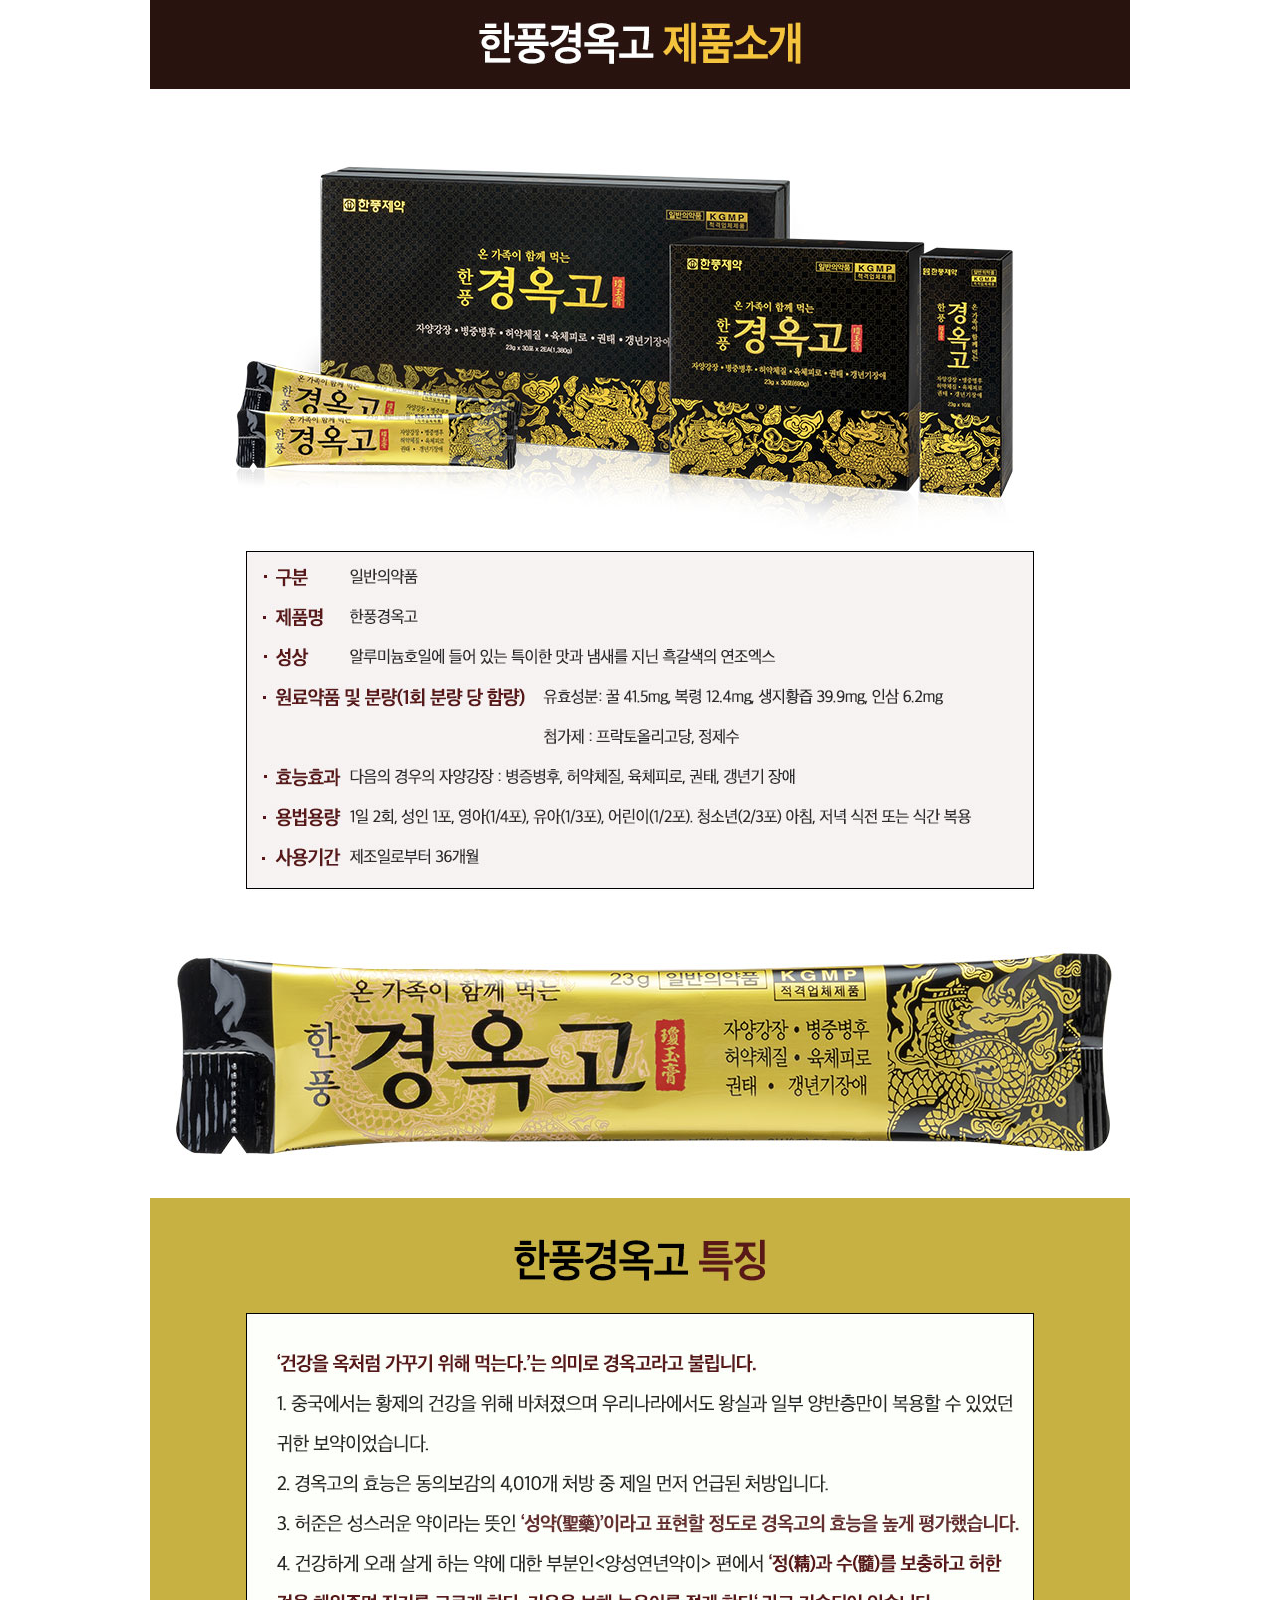
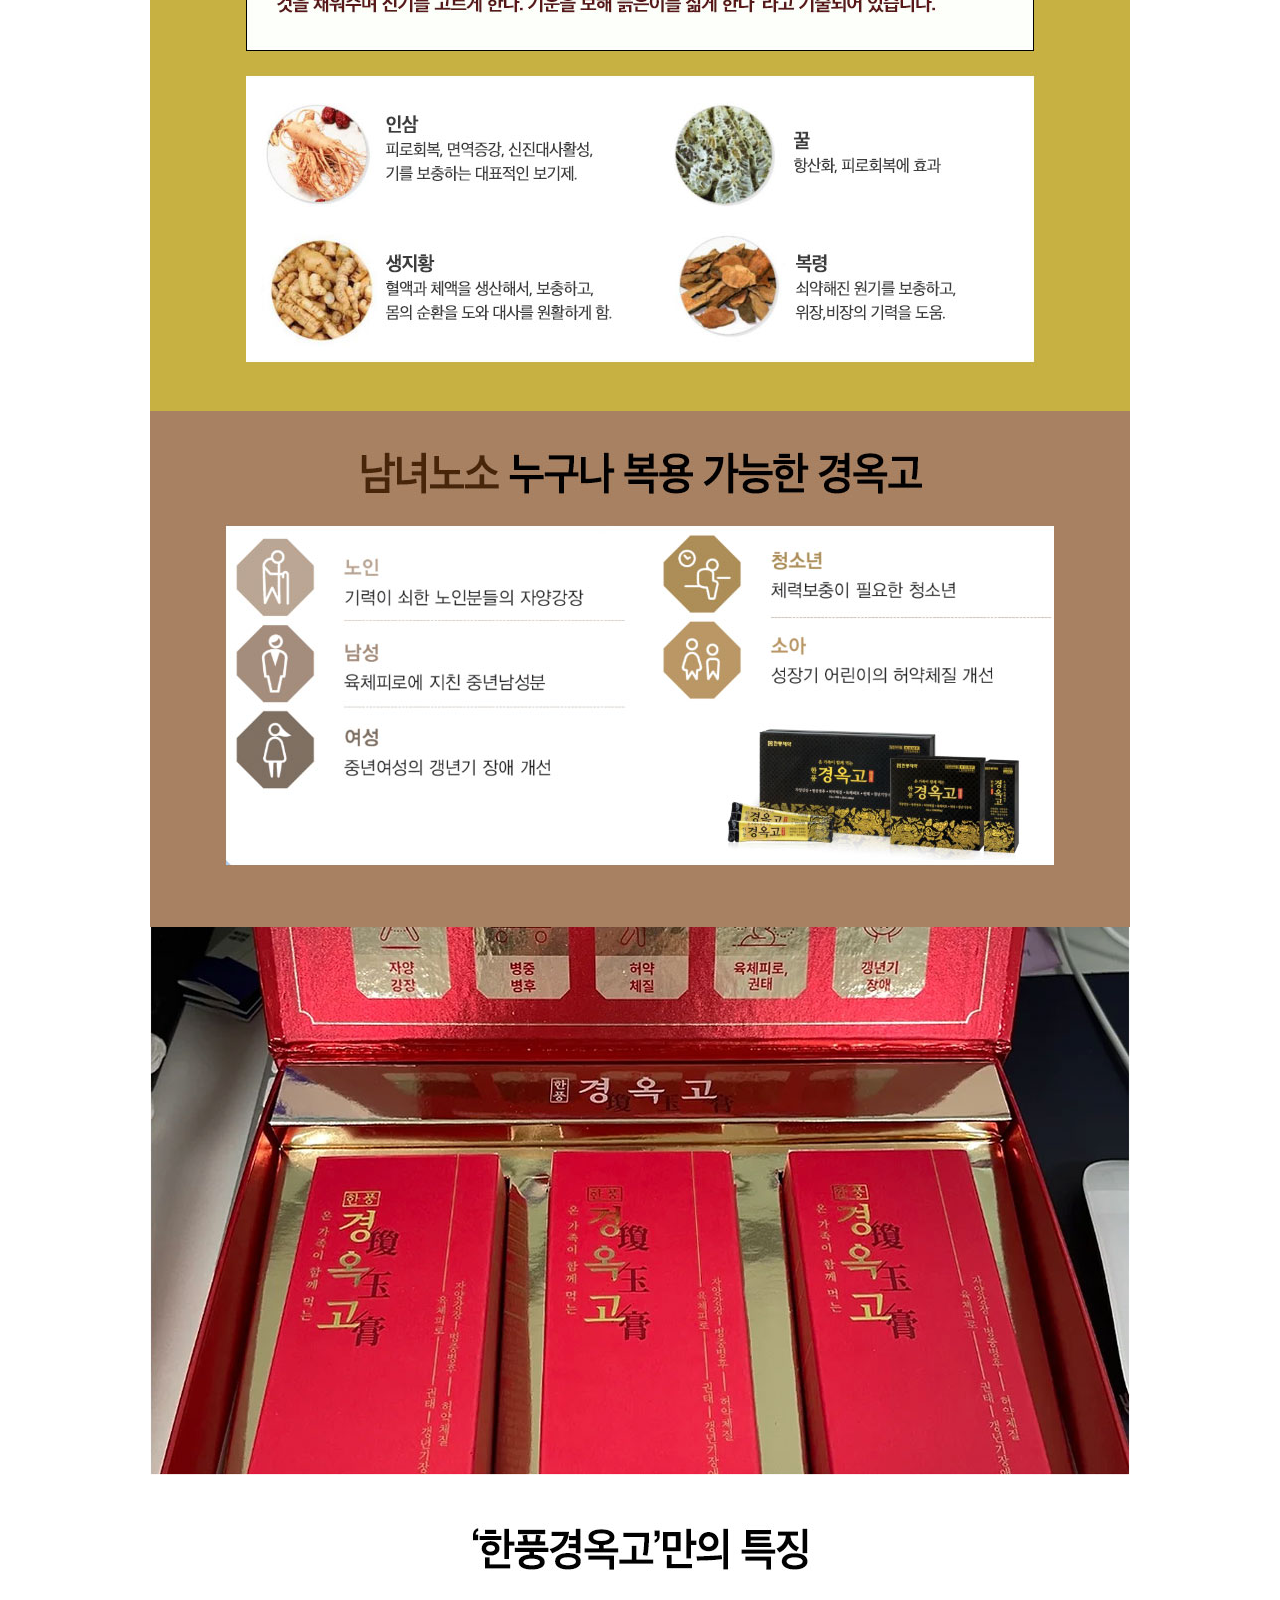
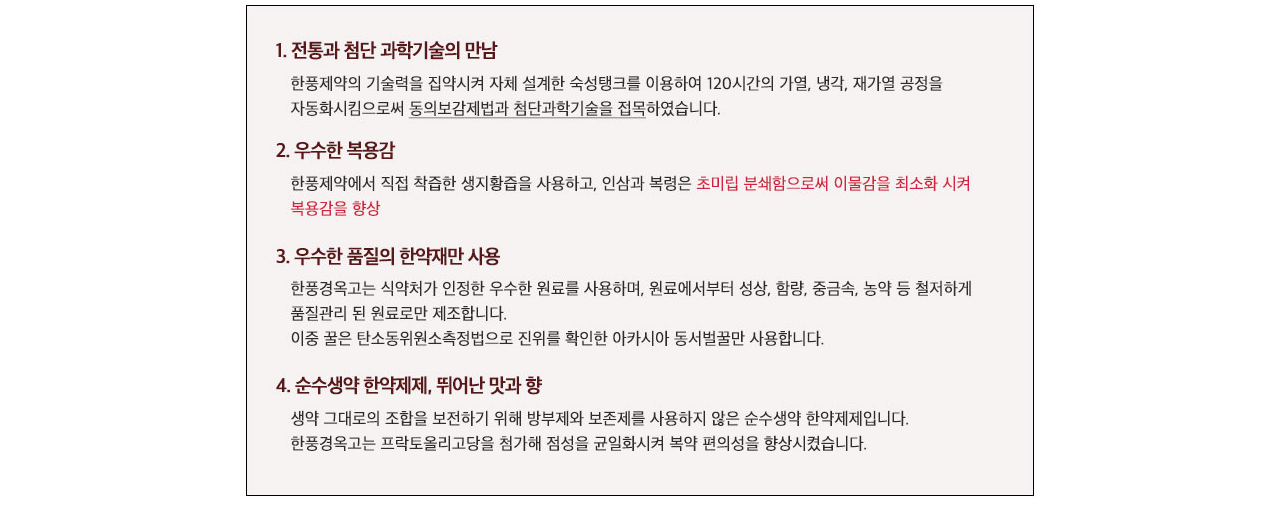
<file: product01.html>
<html>
<head>
<title>경옥고제품소개</title>
<meta http-equiv="Content-Type" content="text/html; charset=utf-8">
<meta http-equiv="pragma" content="no-cache">
<meta http-equiv="cache-control" content="no-cache">
<meta http-equiv="expires" content="0">
</head>
<body bgcolor="#FFFFFF" leftmargin="0" topmargin="0" marginwidth="0" marginheight="0">
<!-- Save for Web Slices (경옥고제품소개.psd) -->
<table id="Table_01" width="980" height="3726" border="0" cellpadding="0" cellspacing="0" align="center">
	<tr>
		<td>
			<img src="images/product01_01.jpg"></td>
	</tr>
	<tr>
		<td>
			<img src="images/product01_02.jpg"></td>
	</tr>
	<tr>
		<td>
			<img src="images/product01_03.jpg"></td>
	</tr>
	<tr>
		<td>
			<img src="images/product01_04.jpg"></td>
	</tr>
	<tr>
		<td>
			<img src="images/product01_05.jpg"></td>
	</tr>
	<tr>
		<td>
			<img src="images/product01_06.jpg"></td>
	</tr>
	<tr>
		<td>
			<img src="images/product01_07.jpg"></td>
	</tr>
	<tr>
		<td>
			<img src="images/product01_08.jpg"></td>
	</tr>
</table>
<!-- End Save for Web Slices -->
</body>
</html>
</file>
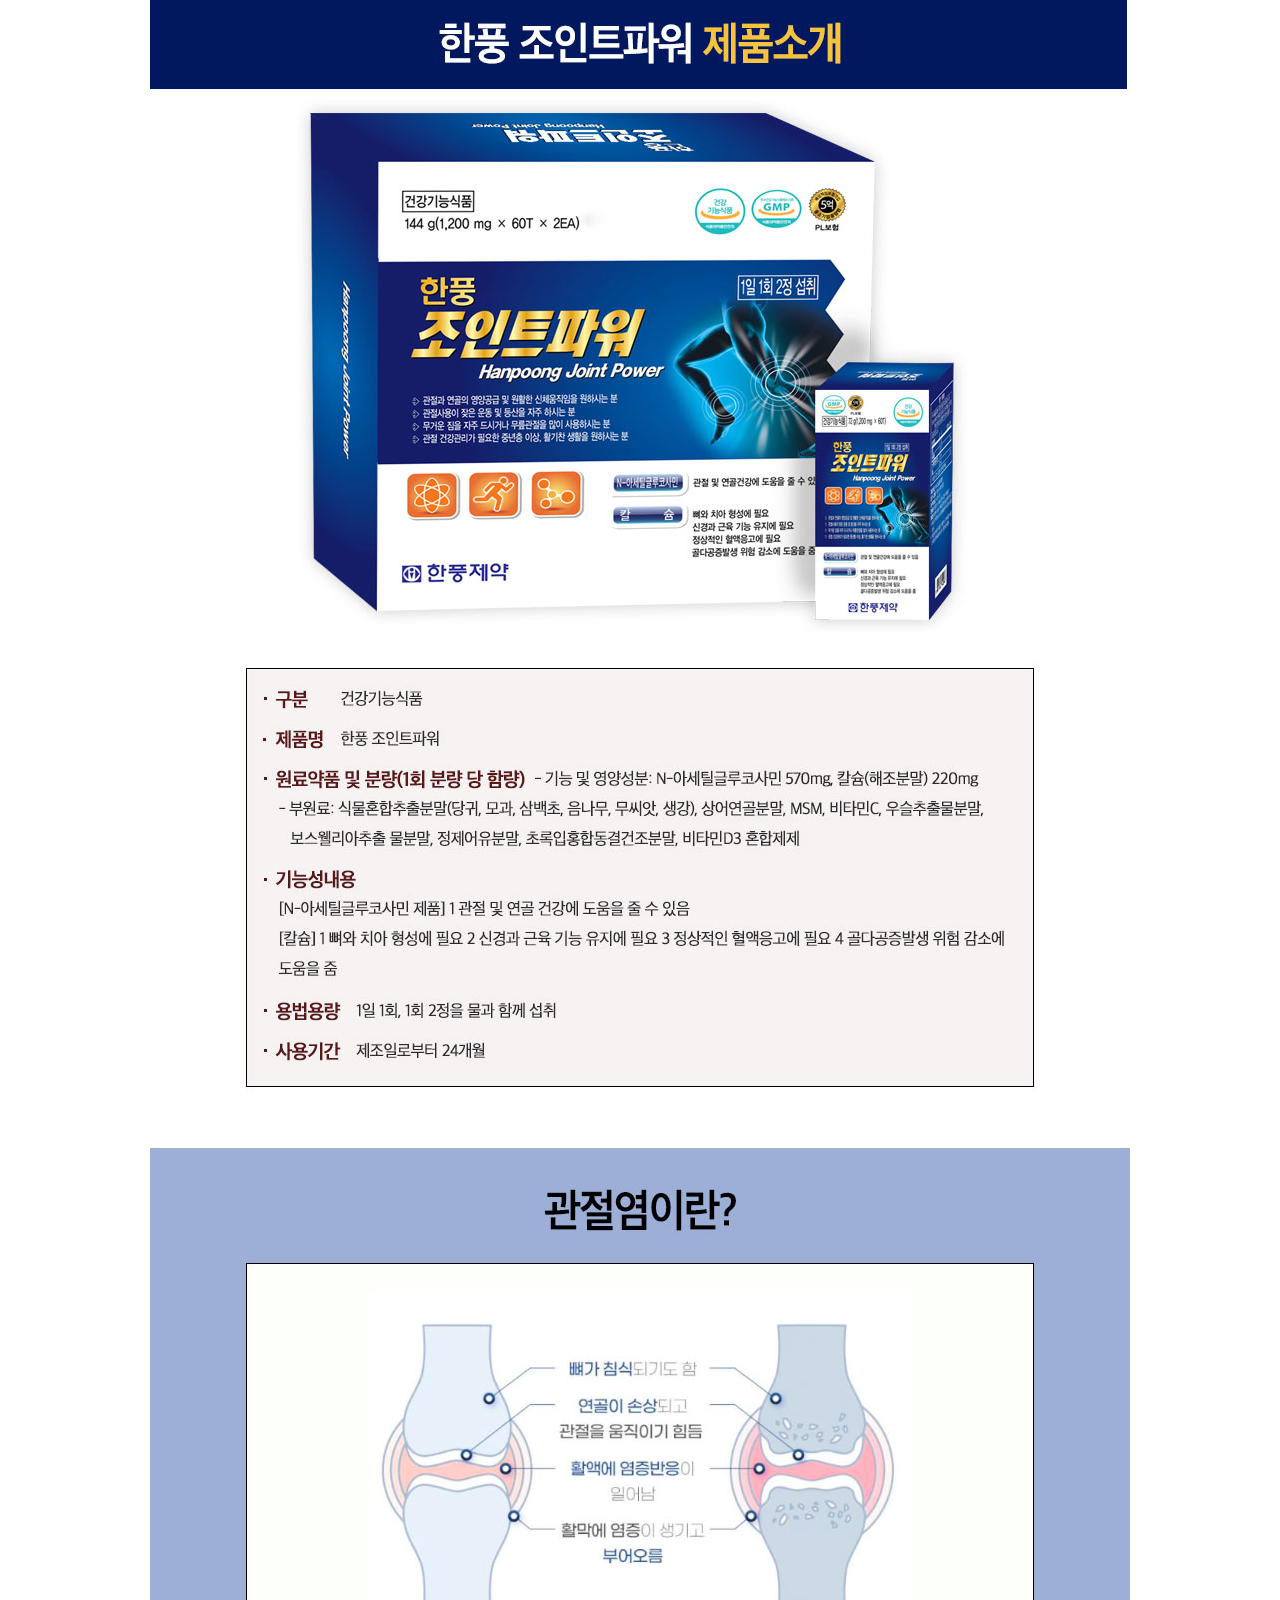
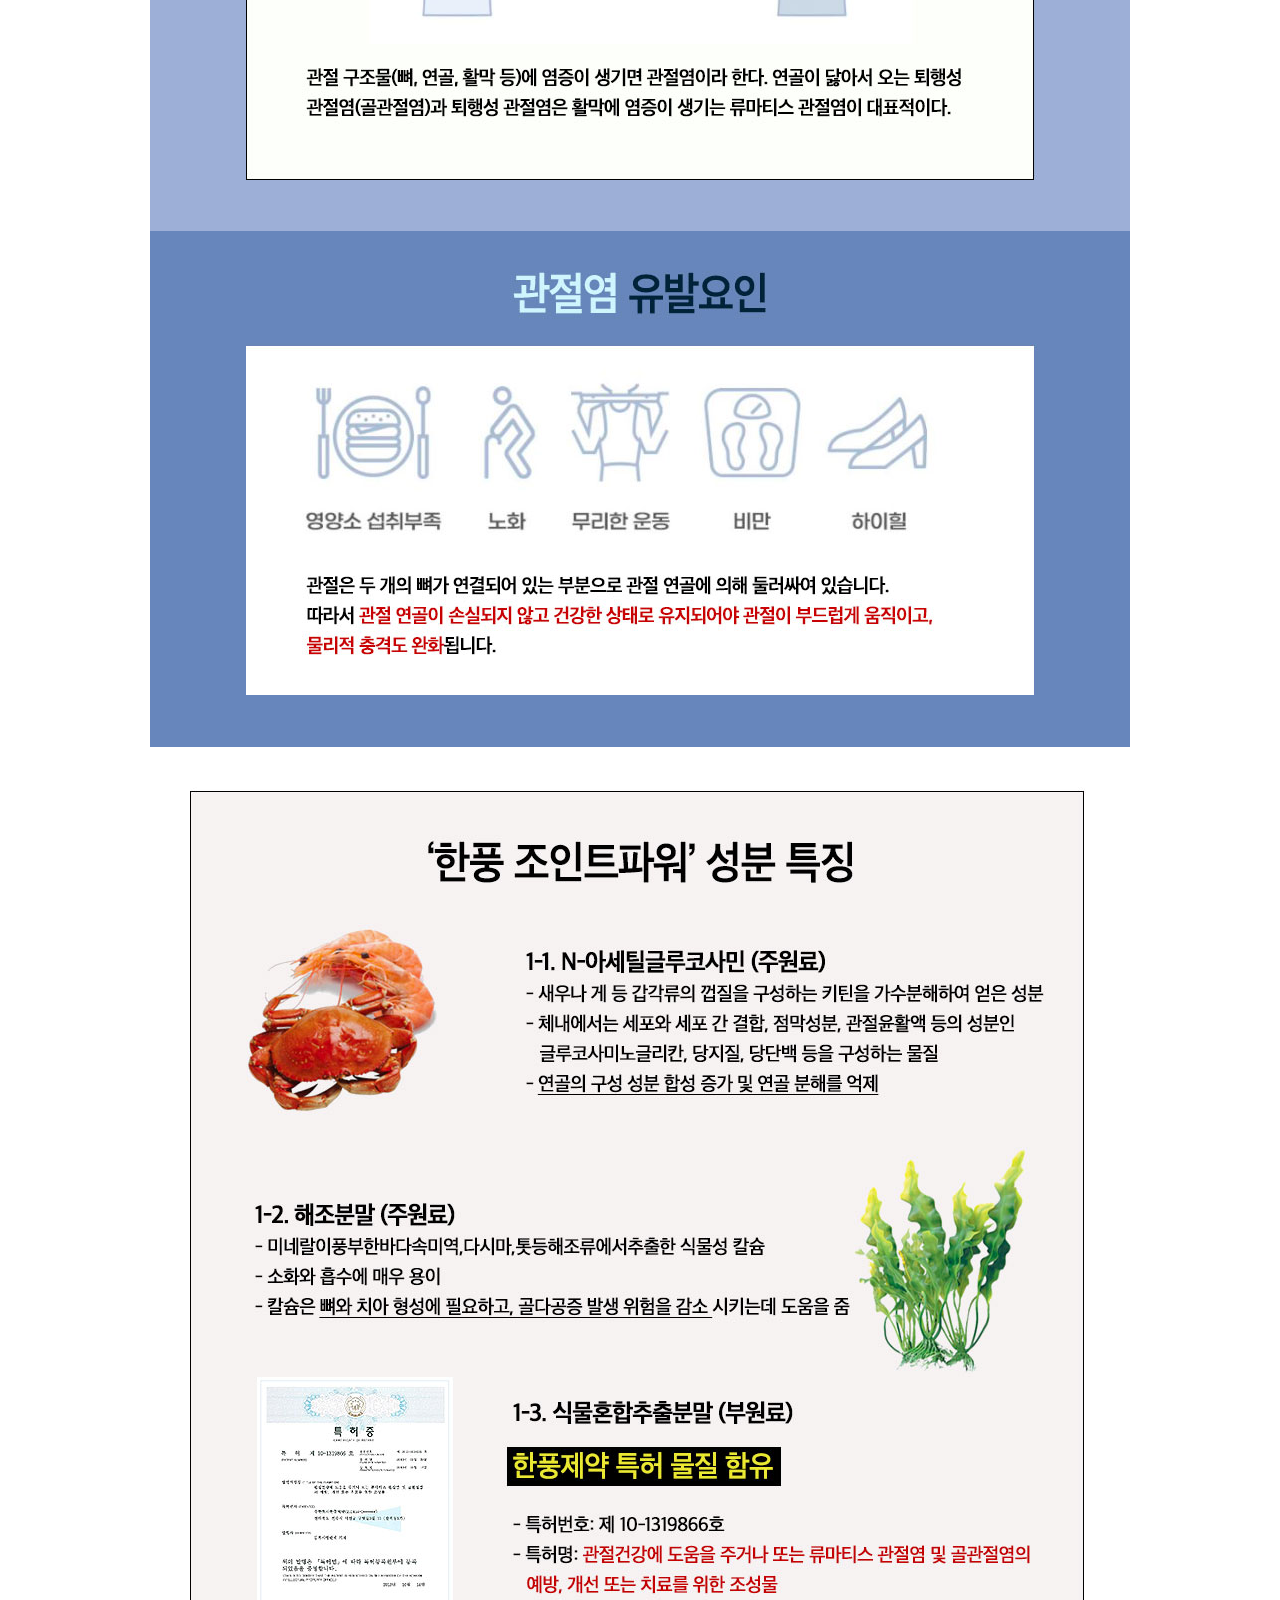
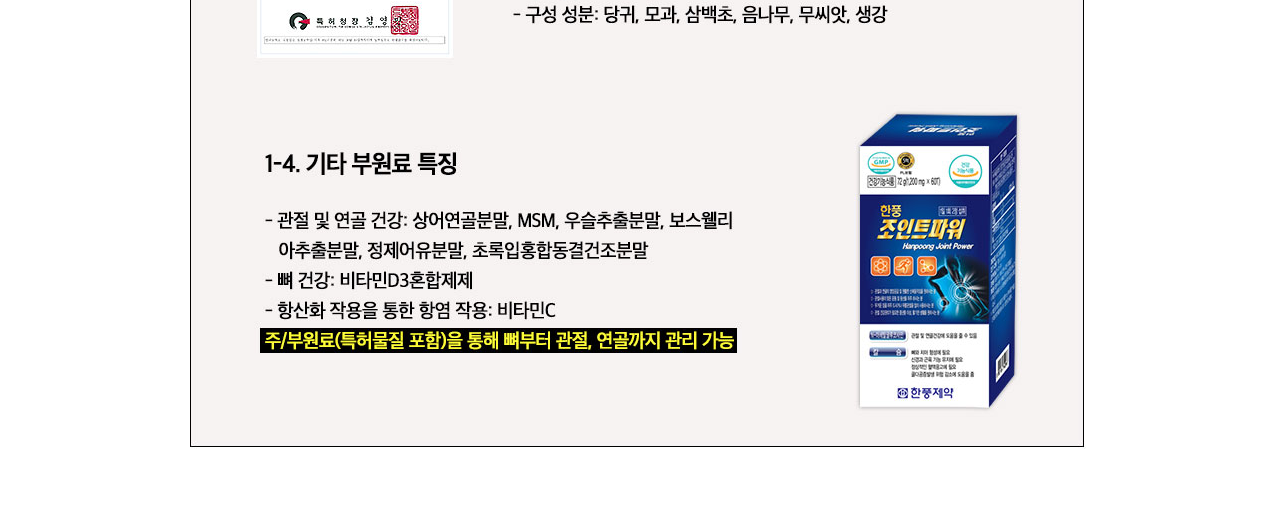
<file: product02.html>
<html>
<head>
<title>조인트파워제품소개</title>
<meta http-equiv="Content-Type" content="text/html; charset=utf-8">
</head>
<body bgcolor="#FFFFFF" leftmargin="0" topmargin="0" marginwidth="0" marginheight="0">
<!-- Save for Web Slices (조인트파워제품소개.psd) -->
<table id="Table_01" width="980" height="3726" border="0" cellpadding="0" cellspacing="0" align="center">
	<tr>
		<td>
			<img src="images/product02_01.jpg" width="980" height="645" alt=""></td>
	</tr>
	<tr>
		<td>
			<img src="images/product02_02.jpg" width="980" height="503" alt=""></td>
	</tr>
	<tr>
		<td>
			<img src="images/product02_03.jpg" width="980" height="683" alt=""></td>
	</tr>
	<tr>
		<td>
			<img src="images/product02_04.jpg" width="980" height="516" alt=""></td>
	</tr>
	<tr>
		<td>
			<img src="images/product02_05.jpg" width="980" height="630" alt=""></td>
	</tr>
	<tr>
		<td>
			<img src="images/product02_06.jpg" width="980" height="749" alt=""></td>
	</tr>
</table>
<!-- End Save for Web Slices -->
</body>
</html>
</file>
